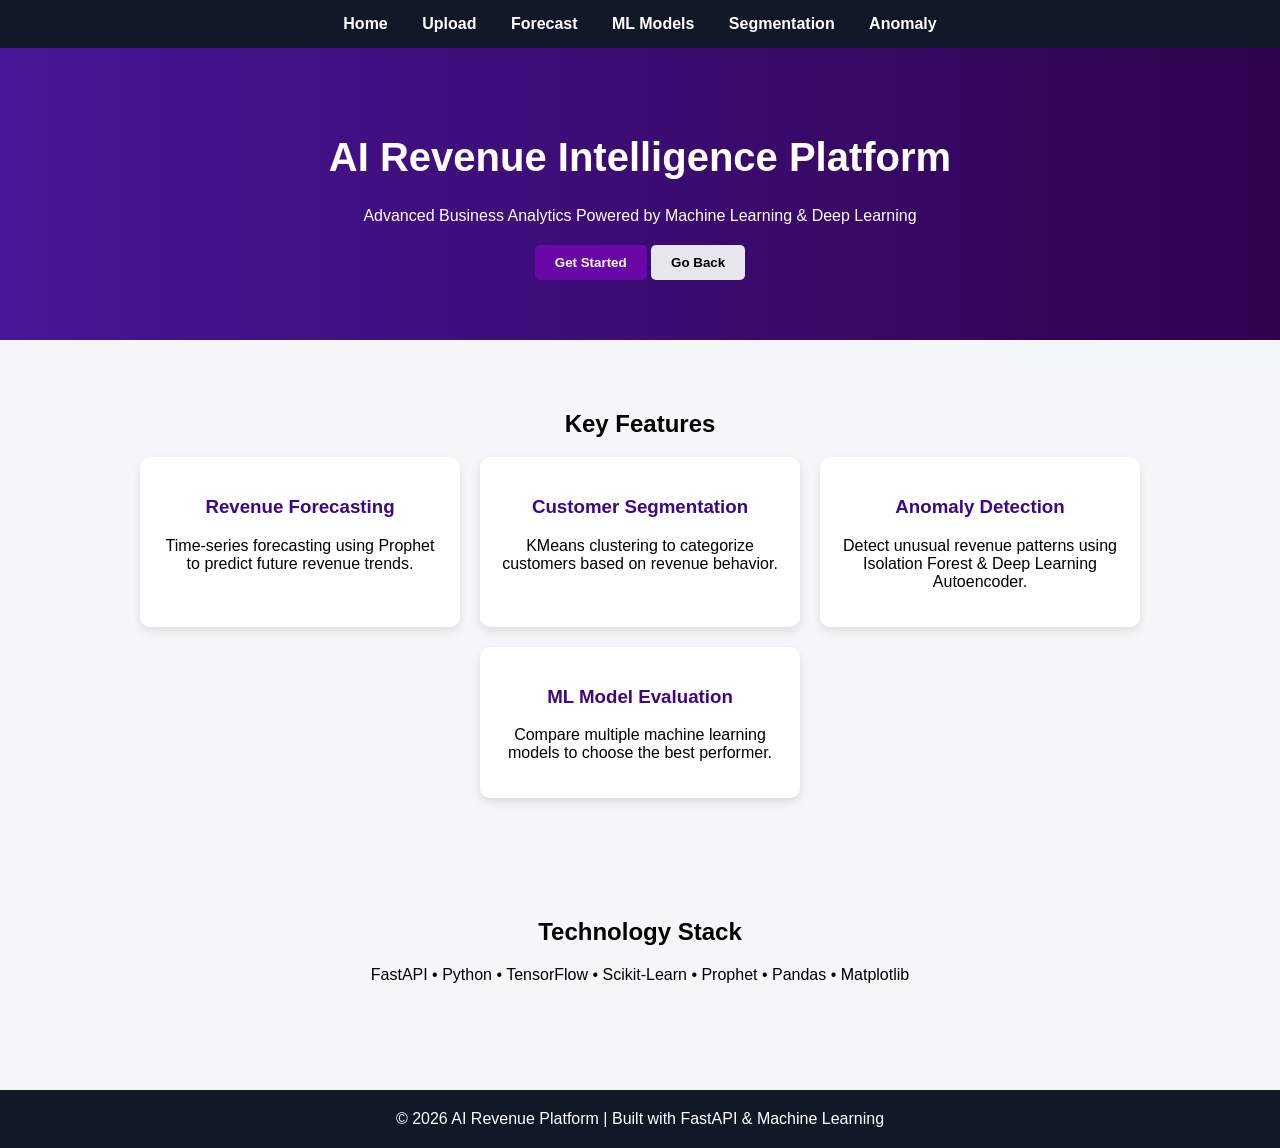
<file: templates/learn_more.html>
<!DOCTYPE html>
<html>
<head>
    <title>AI Revenue Platform - Learn More</title>
    <style>
        body {
            font-family: Arial, sans-serif;
            margin: 0;
            padding: 0;
            background-color: #f4f6f9;
        }

        .navbar {
            background-color: #111827;
            padding: 15px;
            color: white;
            text-align: center;
        }

        .navbar a {
            color: white;
            margin: 0 15px;
            text-decoration: none;
            font-weight: bold;
        }

        .hero {
            padding: 60px 20px;
            text-align: center;
            background: linear-gradient(to right, #461698, #31024d);
            color: white;
        }

        .hero h1 {
            font-size: 40px;
        }

        .section {
            padding: 50px 20px;
            text-align: center;
        }

        .features {
            display: flex;
            flex-wrap: wrap;
            justify-content: center;
            gap: 20px;
        }

        .card {
            background: white;
            padding: 20px;
            width: 280px;
            border-radius: 10px;
            box-shadow: 0px 4px 10px rgba(0,0,0,0.1);
        }

        .card h3 {
            color: #3e0880;
        }

        .buttons {
            margin-top: 20px;
        }

        .btn {
            padding: 10px 20px;
            border: none;
            border-radius: 5px;
            cursor: pointer;
            font-weight: bold;
        }

        .btn-primary {
            background-color: #6907a7;
            color: white;
        }

        .btn-secondary {
            background-color: #e5e7eb;
        }

        footer {
            background-color: #111827;
            color: white;
            text-align: center;
            padding: 20px;
            margin-top: 40px;
        }
    </style>
</head>

<body>

<div class="navbar">
    <a href="/">Home</a>
    <a href="/upload">Upload</a>
    <a href="/forecast">Forecast</a>
    <a href="/ml-models">ML Models</a>
    <a href="/segmentation">Segmentation</a>
    <a href="/anomaly">Anomaly</a>
</div>

<div class="hero">
    <h1>AI Revenue Intelligence Platform</h1>
    <p>Advanced Business Analytics Powered by Machine Learning & Deep Learning</p>
    <div class="buttons">
        <a href="/upload">
            <button class="btn btn-primary">Get Started</button>
        </a>
        <a href="javascript:history.back()">
            <button class="btn btn-secondary">Go Back</button>
        </a>
    </div>
</div>

<div class="section">
    <h2>Key Features</h2>
    <div class="features">

        <div class="card">
            <h3>Revenue Forecasting</h3>
            <p>Time-series forecasting using Prophet to predict future revenue trends.</p>
        </div>

        <div class="card">
            <h3>Customer Segmentation</h3>
            <p>KMeans clustering to categorize customers based on revenue behavior.</p>
        </div>

        <div class="card">
            <h3>Anomaly Detection</h3>
            <p>Detect unusual revenue patterns using Isolation Forest & Deep Learning Autoencoder.</p>
        </div>

        <div class="card">
            <h3>ML Model Evaluation</h3>
            <p>Compare multiple machine learning models to choose the best performer.</p>
        </div>

    </div>
</div>

<div class="section">
    <h2>Technology Stack</h2>
    <p>FastAPI • Python • TensorFlow • Scikit-Learn • Prophet • Pandas • Matplotlib</p>
</div>

<footer>
    © 2026 AI Revenue Platform | Built with FastAPI & Machine Learning
</footer>

</body>
</html>
</file>
